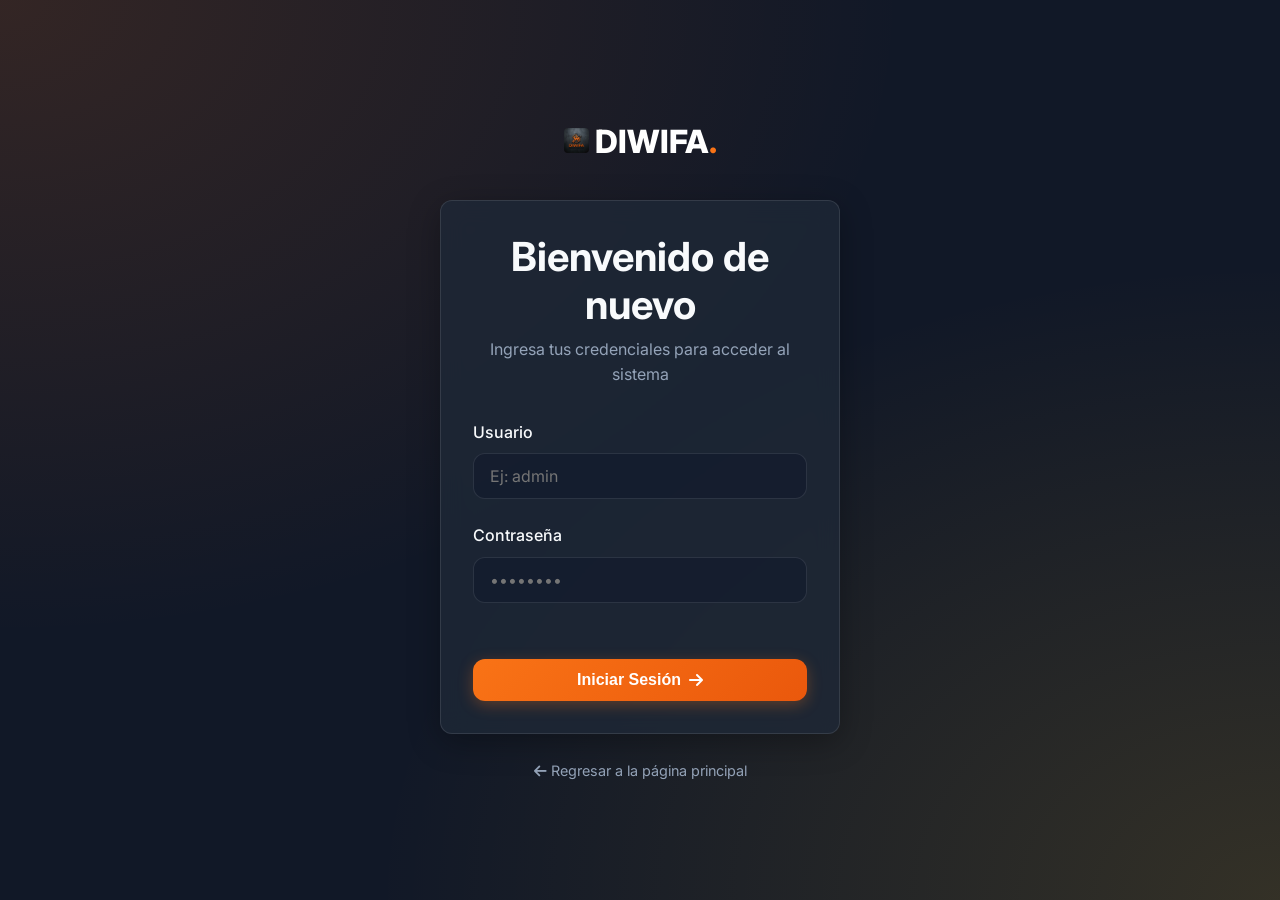
<file: pages/asistencia.html>
﻿<!DOCTYPE html>
<html lang="es">
<head>
  <meta charset="UTF-8">
  <meta name="viewport" content="width=device-width, initial-scale=1.0">
  <title>Asistencia - DIWIFA</title>
  <link rel="preconnect" href="https://fonts.googleapis.com">
  <link rel="preconnect" href="https://fonts.gstatic.com" crossorigin>
  <link href="https://fonts.googleapis.com/css2?family=Inter:wght@300;400;500;600;700;800&display=swap" rel="stylesheet">
  <link rel="stylesheet" href="https://cdnjs.cloudflare.com/ajax/libs/font-awesome/6.4.0/css/all.min.css">
  <link rel="stylesheet" href="../css/style.css">
  <link rel="stylesheet" href="../css/dashboard.css">
</head>
<body>

  <div class="sidebar-overlay" id="sidebarOverlay"></div>
<div class="dashboard-layout">
    <aside class="sidebar">
      <div class="sidebar-header">
        <div class="logo">
          <img src="../assets/logo.png" alt="DIWIFA Logo" class="brand-logo"> DIWIFA<span>.</span>
        </div>
      </div>
      
      <nav class="sidebar-nav">
        <a href="dashboard.html" class="nav-item">
          <i class="fa-solid fa-chart-pie"></i> Dashboard
        </a>
        <a href="ventas.html" class="nav-item">
          <i class="fa-solid fa-cart-shopping"></i> Punto de Venta
        </a>
        <a href="inventario.html" class="nav-item">
          <i class="fa-solid fa-boxes-stacked"></i> Inventario
        </a>
        <a href="clientes.html" class="nav-item">
          <i class="fa-solid fa-users"></i> Clientes
        </a>
        <a href="asistencia.html" class="nav-item active">
          <i class="fa-solid fa-clock"></i> Asistencia
        </a>
        
        <div class="admin-only-container">
          <hr style="border: 0; border-top: 1px solid var(--surface-border); margin: 1rem 0;">
          <a href="empleados.html" class="nav-item admin-only">
            <i class="fa-solid fa-user-tie"></i> Empleados
          </a>
                              <a href="reportes.html" class="nav-item admin-only">
            <i class="fa-solid fa-file-invoice"></i> Reportes
          </a>
          <a href="mensajes.html" class="nav-item admin-only">
            <i class="fa-solid fa-envelope"></i> Mensajes
          </a>
          <a href="configuracion.html" class="nav-item admin-only">
            <i class="fa-solid fa-gear"></i> Configuración
          </a>
        </div>
      </nav>

      <div class="sidebar-footer">
        <a href="#" id="logoutBtn" class="btn btn-outline" style="width: 100%; border-color: var(--danger-color); color: var(--danger-color);">
          <i class="fa-solid fa-arrow-right-from-bracket"></i> Salir
        </a>
      </div>
    </aside>

    <main class="main-content">
      <header class="topbar">
        <div>
          <h2 style="margin: 0; font-size: 1.5rem;">Control de Asistencia</h2>
        </div>
        
        <div class="user-menu">
          <div class="user-info text-right" style="text-align: right;">
            <span class="user-name" id="displayUserName">Usuario</span>
            <span class="badge badge-success user-role" id="displayUserRole">ROL</span>
          </div>
          <div class="user-avatar" id="displayUserAvatar">U</div>
        </div>
      </header>

      <div class="content-area">
        
        <div style="display: grid; grid-template-columns: repeat(auto-fit, minmax(300px, 1fr)); gap: 2rem; margin-bottom: 2rem;">
          
          <!-- Panel de Marcación -->
          <div class="glass-card text-center">
            <h3 class="mb-2">Registro Diario</h3>
            <p class="text-secondary mb-4" id="fechaActual">Fecha</p>
            
            <div style="font-size: 3rem; font-weight: 700; color: var(--primary-color); margin-bottom: 2rem; font-family: monospace;" id="relojActual">
              00:00:00
            </div>

            <div style="display: flex; gap: 1rem; justify-content: center;">
              <button id="btnEntrada" class="btn btn-primary" style="flex: 1;"><i class="fa-solid fa-sign-in-alt"></i> Marcar Entrada</button>
              <button id="btnSalida" class="btn btn-outline" style="flex: 1; border-color: var(--danger-color); color: var(--danger-color);" disabled><i class="fa-solid fa-sign-out-alt"></i> Marcar Salida</button>
            </div>
            
            <div id="statusMsg" style="margin-top: 1rem; font-size: 0.9rem; color: var(--success-color);"></div>
          </div>

          <!-- Resumen de hoy -->
          <div class="glass-card">
            <h3 class="mb-4">Mi Estado (Hoy)</h3>
            
            <div style="display: flex; flex-direction: column; gap: 1.5rem;">
              <div>
                <p class="text-secondary mb-1">Hora de Entrada</p>
                <div style="font-size: 1.5rem; font-weight: 600;" id="infoEntrada">--:--:--</div>
              </div>
              <div>
                <p class="text-secondary mb-1">Hora de Salida</p>
                <div style="font-size: 1.5rem; font-weight: 600;" id="infoSalida">--:--:--</div>
              </div>
              <div>
                <p class="text-secondary mb-1">Estado</p>
                <span class="badge" id="badgeEstado" style="background: rgba(255,255,255,0.1);">Sin Registrar</span>
              </div>
            </div>
          </div>
        </div>

        <!-- Historial de Asistencia -->
        <div class="glass-card">
          <h3 class="mb-3">Mi Historial de Asistencia</h3>
          <div class="table-container">
            <table id="asistenciaTable">
              <thead>
                <tr>
                  <th>Fecha</th>
                  <th>Entrada</th>
                  <th>Salida</th>
                  <th>Horas Trabajadas</th>
                </tr>
              </thead>
              <tbody>
                <!-- Contenido generado por JS -->
              </tbody>
            </table>
          </div>
        </div>

      </div>
    </main>
  </div>

  <script src="../js/db.js"></script>
  <script src="../js/auth.js"></script>
  <script src="../js/asistencia.js"></script>
</body>
</html>
</file>
<file: css/style.css>
:root {
  --primary-color: #f97316; /* Industrial Orange */
  --primary-hover: #ea580c;
  --secondary-color: #fbbf24; /* Construction Yellow */
  --bg-color: #111827; /* Dark Gray */
  --surface-color: rgba(31, 41, 55, 0.8); /* Glassmorphism surface */
  --surface-border: rgba(255, 255, 255, 0.1);
  --text-primary: #f8fafc;
  --text-secondary: #94a3b8;
  --danger-color: #ef4444;
  --success-color: #10b981;
  --warning-color: #f59e0b;
  --font-family: 'Inter', system-ui, -apple-system, sans-serif;
  --transition: all 0.3s ease;
  --radius: 12px;
}

* {
  margin: 0;
  padding: 0;
  box-sizing: border-box;
}

body {
  font-family: var(--font-family);
  background-color: var(--bg-color);
  color: var(--text-primary);
  line-height: 1.6;
  min-height: 100vh;
  overflow-x: hidden;
  background-image: 
    radial-gradient(at 0% 0%, rgba(249, 115, 22, 0.15) 0px, transparent 50%),
    radial-gradient(at 100% 100%, rgba(251, 191, 36, 0.15) 0px, transparent 50%);
  background-attachment: fixed;
}

/* Glassmorphism Utilities */
.glass {
  background: var(--surface-color);
  backdrop-filter: blur(12px);
  -webkit-backdrop-filter: blur(12px);
  border: 1px solid var(--surface-border);
  border-radius: var(--radius);
}

.glass-card {
  background: var(--surface-color);
  backdrop-filter: blur(12px);
  -webkit-backdrop-filter: blur(12px);
  border: 1px solid var(--surface-border);
  border-radius: var(--radius);
  padding: 2rem;
  box-shadow: 0 8px 32px 0 rgba(0, 0, 0, 0.3);
  transition: var(--transition);
}

.glass-card:hover {
  transform: translateY(-5px);
  box-shadow: 0 12px 40px 0 rgba(0, 0, 0, 0.4);
  border-color: rgba(255, 255, 255, 0.2);
}

/* Typography */
h1, h2, h3, h4 {
  font-weight: 700;
  line-height: 1.2;
  margin-bottom: 1rem;
}

h1 {
  font-size: 3rem;
  background: linear-gradient(to right, #818cf8, #c084fc);
  -webkit-background-clip: text;
  -webkit-text-fill-color: transparent;
}

h2 {
  font-size: 2.5rem;
}

p {
  margin-bottom: 1rem;
  color: var(--text-secondary);
}

a {
  color: var(--primary-color);
  text-decoration: none;
  transition: var(--transition);
}

a:hover {
  color: var(--primary-hover);
}

/* Buttons */
.btn {
  display: inline-flex;
  align-items: center;
  justify-content: center;
  padding: 0.75rem 1.5rem;
  font-size: 1rem;
  font-weight: 600;
  border-radius: var(--radius);
  border: none;
  cursor: pointer;
  transition: var(--transition);
  text-decoration: none;
  gap: 0.5rem;
}

.btn-primary {
  background: linear-gradient(135deg, var(--primary-color), #ea580c);
  color: white;
  box-shadow: 0 4px 15px rgba(249, 115, 22, 0.3);
}

.btn-primary:hover {
  box-shadow: 0 6px 20px rgba(249, 115, 22, 0.5);
  transform: scale(1.02);
}

.btn-outline {
  background: transparent;
  color: var(--text-primary);
  border: 1px solid var(--surface-border);
}

.btn-outline:hover {
  background: rgba(255, 255, 255, 0.1);
  border-color: rgba(255, 255, 255, 0.3);
}

/* Header & Nav */
header {
  position: fixed;
  top: 0;
  left: 0;
  right: 0;
  z-index: 1000;
  padding: 1rem 5%;
  display: flex;
  justify-content: space-between;
  align-items: center;
  background: rgba(15, 23, 42, 0.8);
  backdrop-filter: blur(10px);
  border-bottom: 1px solid var(--surface-border);
}

.logo {
  font-size: 1.5rem;
  font-weight: 800;
  letter-spacing: 1px;
  color: white;
  display: flex;
  align-items: center;
  gap: 0.5rem;
}

.logo span { color: var(--primary-color); }

.brand-logo {
  height: 25px;
  width: 25px;
  object-fit: contain;
  border-radius: 4px;
}

nav ul {
  display: flex;
  list-style: none;
  gap: 2rem;
}

nav a {
  color: var(--text-primary);
  font-weight: 500;
  font-size: 0.95rem;
}

nav a:hover {
  color: var(--primary-color);
}

/* Sections */
section {
  padding: 6rem 5%;
}

/* Hero Section */
.hero {
  min-height: 100vh;
  display: flex;
  flex-direction: column;
  justify-content: center;
  align-items: center;
  text-align: center;
  padding-top: 80px; /* Offset for fixed header */
}

.hero h1 {
  font-size: 4rem;
  max-width: 800px;
  margin: 0 auto 1.5rem;
}

.hero p {
  font-size: 1.25rem;
  max-width: 600px;
  margin: 0 auto 2.5rem;
}

.hero-btns {
  display: flex;
  gap: 1rem;
  justify-content: center;
}

/* Features Section */
.features {
  display: grid;
  grid-template-columns: repeat(auto-fit, minmax(300px, 1fr));
  gap: 2rem;
  margin-top: 3rem;
}

.feature-icon {
  font-size: 2.5rem;
  margin-bottom: 1rem;
  background: linear-gradient(to right, var(--primary-color), var(--secondary-color));
  -webkit-background-clip: text;
  -webkit-text-fill-color: transparent;
  display: inline-block;
}

/* Footer */
footer {
  text-align: center;
  padding: 2rem;
  border-top: 1px solid var(--surface-border);
  margin-top: 4rem;
  color: var(--text-secondary);
}

/* Forms */
.form-group {
  margin-bottom: 1.5rem;
  text-align: left;
}

.form-group label {
  display: block;
  margin-bottom: 0.5rem;
  font-weight: 500;
  color: var(--text-primary);
}

.form-control {
  width: 100%;
  padding: 0.75rem 1rem;
  background: rgba(15, 23, 42, 0.5);
  border: 1px solid var(--surface-border);
  border-radius: var(--radius);
  color: white;
  font-family: inherit;
  font-size: 1rem;
  transition: var(--transition);
}

.form-control:focus {
  outline: none;
  border-color: var(--primary-color);
  box-shadow: 0 0 0 3px rgba(99, 102, 241, 0.2);
}

/* Utilities */
.text-center { text-align: center; }
.mb-1 { margin-bottom: 0.5rem; }
.mb-2 { margin-bottom: 1rem; }
.mb-3 { margin-bottom: 1.5rem; }
.mb-4 { margin-bottom: 2rem; }
.mt-4 { margin-top: 2rem; }

/* Catálogo Público */
.catalog-grid {
  display: grid;
  grid-template-columns: repeat(auto-fill, minmax(250px, 1fr));
  gap: 2rem;
  padding: 0 5%;
}

.product-card {
  background: var(--surface-color);
  border: 1px solid var(--surface-border);
  border-radius: var(--radius);
  overflow: hidden;
  transition: var(--transition);
  display: flex;
  flex-direction: column;
}

.product-card:hover {
  transform: translateY(-5px);
  box-shadow: 0 10px 25px rgba(0,0,0,0.3);
  border-color: var(--primary-color);
}

.product-image {
  width: 100%;
  height: 200px;
  object-fit: contain;
  background: rgba(0,0,0,0.4);
  display: flex;
  align-items: center;
  justify-content: center;
  color: var(--text-secondary);
}

.product-details {
  padding: 1.5rem;
  flex: 1;
  display: flex;
  flex-direction: column;
}

.product-category {
  font-size: 0.8rem;
  color: var(--primary-color);
  text-transform: uppercase;
  font-weight: 600;
  margin-bottom: 0.5rem;
}

.product-name {
  font-size: 1.2rem;
  font-weight: 600;
  margin-bottom: 1rem;
  color: var(--text-primary);
}

.product-footer {
  margin-top: auto;
  display: flex;
  justify-content: space-between;
  align-items: center;
  border-top: 1px solid var(--surface-border);
  padding-top: 1rem;
}

.product-price {
  font-size: 1.4rem;
  font-weight: bold;
  color: var(--secondary-color);
}

.btn.filter-btn:not(.active) {
  background: transparent;
  color: var(--text-primary);
  border: 1px solid var(--surface-border);
  box-shadow: none;
}

/* Floating Social Buttons */
.social-floating {
  position: fixed;
  bottom: 30px;
  right: 30px;
  display: flex;
  flex-direction: column;
  gap: 15px;
  z-index: 1000;
}

.social-btn {
  width: 60px;
  height: 60px;
  border-radius: 50%;
  display: flex;
  justify-content: center;
  align-items: center;
  font-size: 2rem;
  color: white;
  text-decoration: none;
  box-shadow: 0 4px 15px rgba(0,0,0,0.3);
  transition: transform 0.3s ease, box-shadow 0.3s ease;
}

.social-btn:hover {
  transform: scale(1.1) translateY(-5px);
  box-shadow: 0 6px 20px rgba(0,0,0,0.5);
  color: white;
}

.whatsapp-btn {
  background-color: #25D366; /* WhatsApp Green */
}

.facebook-btn {
  background-color: #1877F2; /* Facebook Blue */
}

/* Visitas Badge */
.visitas-badge {
  display: inline-flex;
  align-items: center;
  gap: 0.5rem;
  background: rgba(255, 255, 255, 0.1);
  padding: 0.5rem 1rem;
  border-radius: 999px;
  font-size: 0.9rem;
  margin-top: 1rem;
  border: 1px solid var(--surface-border);
}

/* Responsive */
@media (max-width: 768px) {
  .hero h1 { font-size: 2.5rem; }
  nav ul { display: none; /* simple mobile nav for now */ }
  .hero-btns { flex-direction: column; }
}
</file>
<file: css/dashboard.css>
/* dashboard.css - Layout y estilos para el panel de control */

.dashboard-layout {
  display: flex;
  height: 100vh;
  overflow: hidden;
  background-color: var(--bg-color);
}

/* Sidebar */
.sidebar {
  width: 260px;
  background: rgba(15, 23, 42, 0.95);
  border-right: 1px solid var(--surface-border);
  display: flex;
  flex-direction: column;
  transition: var(--transition);
  z-index: 100;
}

.sidebar-header {
  padding: 1.5rem;
  display: flex;
  align-items: center;
  border-bottom: 1px solid var(--surface-border);
}

.sidebar-nav {
  flex: 1;
  padding: 1.5rem 0;
  overflow-y: auto;
}

.nav-item {
  display: flex;
  align-items: center;
  padding: 0.75rem 1.5rem;
  color: var(--text-secondary);
  text-decoration: none;
  transition: var(--transition);
  gap: 1rem;
  border-left: 3px solid transparent;
}

.nav-item:hover, .nav-item.active {
  background: rgba(255, 255, 255, 0.05);
  color: var(--text-primary);
}

.nav-item.active {
  border-left-color: var(--primary-color);
  color: var(--primary-color);
}

.nav-item i {
  width: 20px;
  text-align: center;
  font-size: 1.1rem;
}

.sidebar-footer {
  padding: 1.5rem;
  border-top: 1px solid var(--surface-border);
}

/* Main Content */
.main-content {
  flex: 1;
  display: flex;
  flex-direction: column;
  overflow: hidden;
}

/* Topbar */
.topbar {
  min-height: 80px;
  padding-top: 0.5rem;
  padding-bottom: 0.5rem;
  display: flex;
  justify-content: space-between;
  align-items: center;
  padding: 0 2rem;
  background: rgba(15, 23, 42, 0.8);
  backdrop-filter: blur(10px);
  border-bottom: 1px solid var(--surface-border);
}

.user-menu {
  display: flex;
  align-items: center;
  gap: 1rem;
}

.user-avatar {
  width: 40px;
  height: 40px;
  border-radius: 50%;
  background: linear-gradient(135deg, var(--primary-color), var(--secondary-color));
  display: flex;
  align-items: center;
  justify-content: center;
  font-weight: bold;
  color: white;
}

.user-info {
  display: flex;
  flex-direction: column;
}

.user-name {
  font-weight: 600;
  font-size: 0.9rem;
}

.user-role {
  font-size: 0.75rem;
  color: var(--text-secondary);
}

/* Content Area */
.content-area {
  flex: 1;
  padding: 5rem 3rem 3rem 3rem;
  overflow-y: auto;
}

/* Dashboard Cards Grid */
.stats-grid {
  display: grid;
  grid-template-columns: repeat(auto-fit, minmax(240px, 1fr));
  gap: 1.5rem;
  margin-bottom: 2rem;
}

.stat-card {
  display: flex;
  align-items: center;
  gap: 1.5rem;
  padding: 1.5rem;
}

.stat-icon {
  width: 60px;
  height: 60px;
  border-radius: 50%;
  display: flex;
  align-items: center;
  justify-content: center;
  font-size: 1.5rem;
  background: rgba(255, 255, 255, 0.05);
}

.stat-icon.primary { color: var(--primary-color); }
.stat-icon.success { color: var(--success-color); }
.stat-icon.warning { color: var(--warning-color); }
.stat-icon.danger { color: var(--danger-color); }

.stat-details h4 {
  margin: 0;
  font-size: 0.9rem;
  color: var(--text-secondary);
  font-weight: 500;
}

.stat-details .value {
  font-size: 1.8rem;
  font-weight: 700;
  margin-top: 0.25rem;
  color: var(--text-primary);
}

/* Tables */
.table-container {
  overflow-x: auto;
  border-radius: var(--radius);
  border: 1px solid var(--surface-border);
  background: var(--surface-color);
}

table {
  width: 100%;
  border-collapse: collapse;
}

th, td {
  padding: 1rem 1.5rem;
  text-align: left;
  border-bottom: 1px solid var(--surface-border);
}

th {
  background: rgba(0, 0, 0, 0.2);
  font-weight: 600;
  color: var(--text-secondary);
  text-transform: uppercase;
  font-size: 0.8rem;
  letter-spacing: 0.05em;
}

tbody tr:last-child td {
  border-bottom: none;
}

tbody tr:hover {
  background: rgba(255, 255, 255, 0.02);
}

/* Modal */
.modal-overlay {
  position: fixed;
  top: 0;
  left: 0;
  right: 0;
  bottom: 0;
  background: rgba(0, 0, 0, 0.5);
  backdrop-filter: blur(4px);
  display: none; /* Flex when active */
  justify-content: center;
  align-items: center;
  z-index: 2000;
  opacity: 0;
  transition: opacity 0.3s ease;
}

.modal-overlay.active {
  display: flex;
  opacity: 1;
}

.modal-content {
  width: 100%;
  max-width: 500px;
  transform: scale(0.9);
  transition: transform 0.3s ease;
  max-height: 90vh;
  overflow-y: auto;
}

.modal-overlay.active .modal-content {
  transform: scale(1);
}

.modal-header {
  display: flex;
  justify-content: space-between;
  align-items: center;
  margin-bottom: 1.5rem;
  border-bottom: 1px solid var(--surface-border);
  padding-bottom: 1rem;
}

.close-modal {
  background: none;
  border: none;
  color: var(--text-secondary);
  font-size: 1.5rem;
  cursor: pointer;
}

.close-modal:hover {
  color: var(--text-primary);
}

.admin-only {
  display: none !important;
}

/* Badge */
.badge {
  padding: 0.25rem 0.75rem;
  border-radius: 999px;
  font-size: 0.75rem;
  font-weight: 600;
}

.badge-success { background: rgba(16, 185, 129, 0.2); color: var(--success-color); }
.badge-danger { background: rgba(239, 68, 68, 0.2); color: var(--danger-color); }
.badge-warning { background: rgba(245, 158, 11, 0.2); color: var(--warning-color); }

/* ---- Responsive Dashboard ---- */
.mobile-toggle {
  display: none;
  background: transparent;
  border: none;
  color: var(--text-primary);
  font-size: 1.5rem;
  cursor: pointer;
  margin-right: 1rem;
}

.sidebar-overlay {
  display: none;
  position: fixed;
  top: 0; left: 0; right: 0; bottom: 0;
  background: rgba(0,0,0,0.5);
  z-index: 90;
  backdrop-filter: blur(2px);
}

.sidebar-overlay.active {
  display: block;
}

@media (max-width: 992px) {
  .stats-grid {
    grid-template-columns: repeat(2, 1fr);
  }
}

@media (max-width: 768px) {
  .sidebar {
    position: fixed;
    left: -260px;
    height: 100vh;
    box-shadow: 2px 0 15px rgba(0,0,0,0.8);
  }
  
  .sidebar.active {
    left: 0;
  }

  .mobile-toggle {
    display: block;
  }

  .topbar {
    padding: 0 1rem;
  }

  .content-area {
    padding: 3rem 1.5rem 1.5rem 1.5rem;
  }

  .stats-grid {
    grid-template-columns: 1fr;
  }

  .user-name {
    display: none; /* Hide name on small screens to save space */
  }
  .user-role {
    display: none;
  }

  .modal-content {
    margin: 1rem;
    width: auto;
  }
  
  th, td {
    padding: 0.75rem;
    font-size: 0.9rem;
  }
}
</file>
